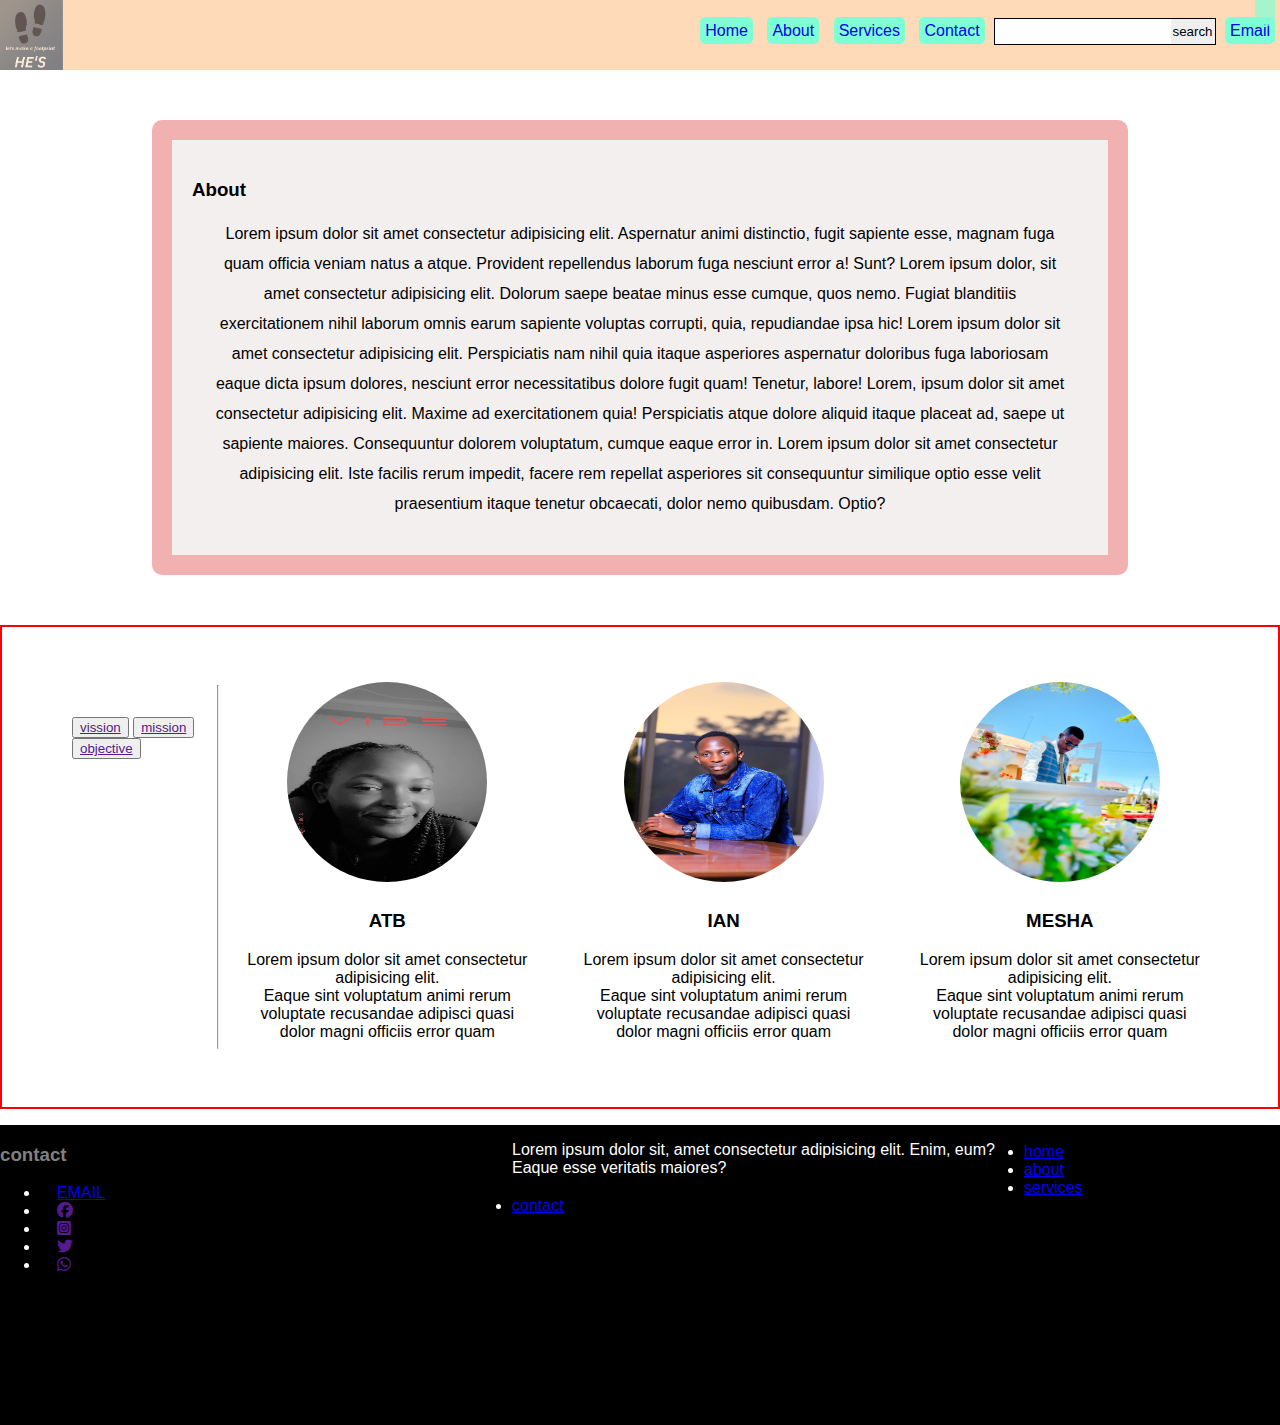
<file: newskills/about.html>
<!DOCTYPE html>
<html lang="en">
<head>
    <meta charset="UTF-8">
    <meta name="viewport" content="width=device-width, initial-scale=1.0">
    <title>footprint</title>
    <link rel="stylesheet" href="css/style.css">
    <link rel="stylesheet" href="https://cdnjs.cloudflare.com/ajax/libs/font-awesome/6.6.0/css/all.min.css">

</head>
<body>
    <nav>
        <a href="akoltinobridget03@gmail.com"><img src="images/logo.png" alt="my logo" title="its me atb"></a>
        <br>
        <a href="index.html">home</a>
        <a href="#">about</a>
        <a href="services.html">services</a>
        <a href="contact.html">contact</a>

         <input type="text" class="search-input">
        <button class="search-button">search</button>
        <a href="2300900107@gmail.com" target="_self" title="this is my email credentials">email</a>


    </nav>
    <div class="about">
        <h3 class="h1">About</h3>
        <div class="about-p">
            <p>
                Lorem ipsum dolor sit amet consectetur adipisicing elit. Aspernatur animi distinctio, fugit sapiente esse, magnam fuga quam officia veniam natus a atque. Provident repellendus laborum fuga nesciunt error a! Sunt?
                Lorem ipsum dolor, sit amet consectetur adipisicing elit. Dolorum saepe beatae minus esse cumque, quos nemo. Fugiat blanditiis exercitationem nihil laborum omnis earum sapiente voluptas corrupti, quia, repudiandae ipsa hic!
                Lorem ipsum dolor sit amet consectetur adipisicing elit.  Perspiciatis nam nihil quia itaque asperiores aspernatur doloribus fuga laboriosam eaque dicta ipsum dolores, nesciunt error necessitatibus dolore fugit quam! Tenetur, labore!
                Lorem, ipsum dolor sit amet consectetur adipisicing elit. Maxime ad exercitationem quia! Perspiciatis atque dolore aliquid itaque placeat ad, saepe ut sapiente maiores. Consequuntur dolorem voluptatum, cumque eaque error in.
                Lorem ipsum dolor sit amet consectetur adipisicing elit. Iste facilis rerum impedit, facere rem repellat asperiores sit consequuntur similique optio esse velit praesentium itaque tenetur obcaecati, dolor nemo quibusdam. Optio?
            </p>
        </div>
    </div>
    <div class="team">
        <div class="link">
                <button class="buttons"><a href="">vission</a></button>
                <button class="buttons"><a href="">mission</a></button>
                <button class="buttons"><a href="">objective</a></button>
        </div>
        <hr>
        <div class="atb">
                <img src="images/3.jpg" alt="">
                <h3>ATB</h3>
                <p>Lorem ipsum dolor sit amet consectetur adipisicing elit. <br> Eaque sint voluptatum animi rerum voluptate recusandae adipisci quasi <br> dolor magni officiis error quam</p>
        </div>
        <div class="ian">
                <img src="images/ian.jpg" alt="">
                <h3>IAN</h3>
                <p>Lorem ipsum dolor sit amet consectetur adipisicing elit. <br> Eaque sint voluptatum animi rerum voluptate recusandae adipisci quasi <br> dolor magni officiis error quam</p>
        </div>
        <div class="mesha">
                <img src="images/mesha.jpg" alt="">
                <h3>MESHA</h3>
                <p>Lorem ipsum dolor sit amet consectetur adipisicing elit. <br> Eaque sint voluptatum animi rerum voluptate recusandae adipisci quasi <br> dolor magni officiis error quam</p>
        </div>
    </div>
    <div class="footer">
        <div class="column5">
            <h3>contact</h3>
            <ul>
                <li><a href="mailto:akoltinobridget03@gmail.com">EMAIL</a></li>
                <li><a href=""><i class="fa-brands fa-facebook"></i></a></li>
                <li><a href=""><i class="fa-brands fa-square-instagram"></i></a></li>
                <li><a href=""><i class="fa-brands fa-twitter"></i></a></li>
                <li><a href=""><i class="fa-brands fa-whatsapp"></i></a></li>

            </ul>

        </div>
        <div class="column5"><p>Lorem ipsum dolor sit, amet consectetur adipisicing elit. Enim, eum? Eaque esse veritatis maiores? </div>
        
    <div>
        <ul>
            <br>
            <li><a href="index.html">home</a></li>
            <li><a href="about.html">about</a></li>
            <li><a href="services.html">services</a></li>
            <li><a href="index.html">contact</a></li>

        </ul>
    </div>
</div>

    
</body>
</html>
</file>
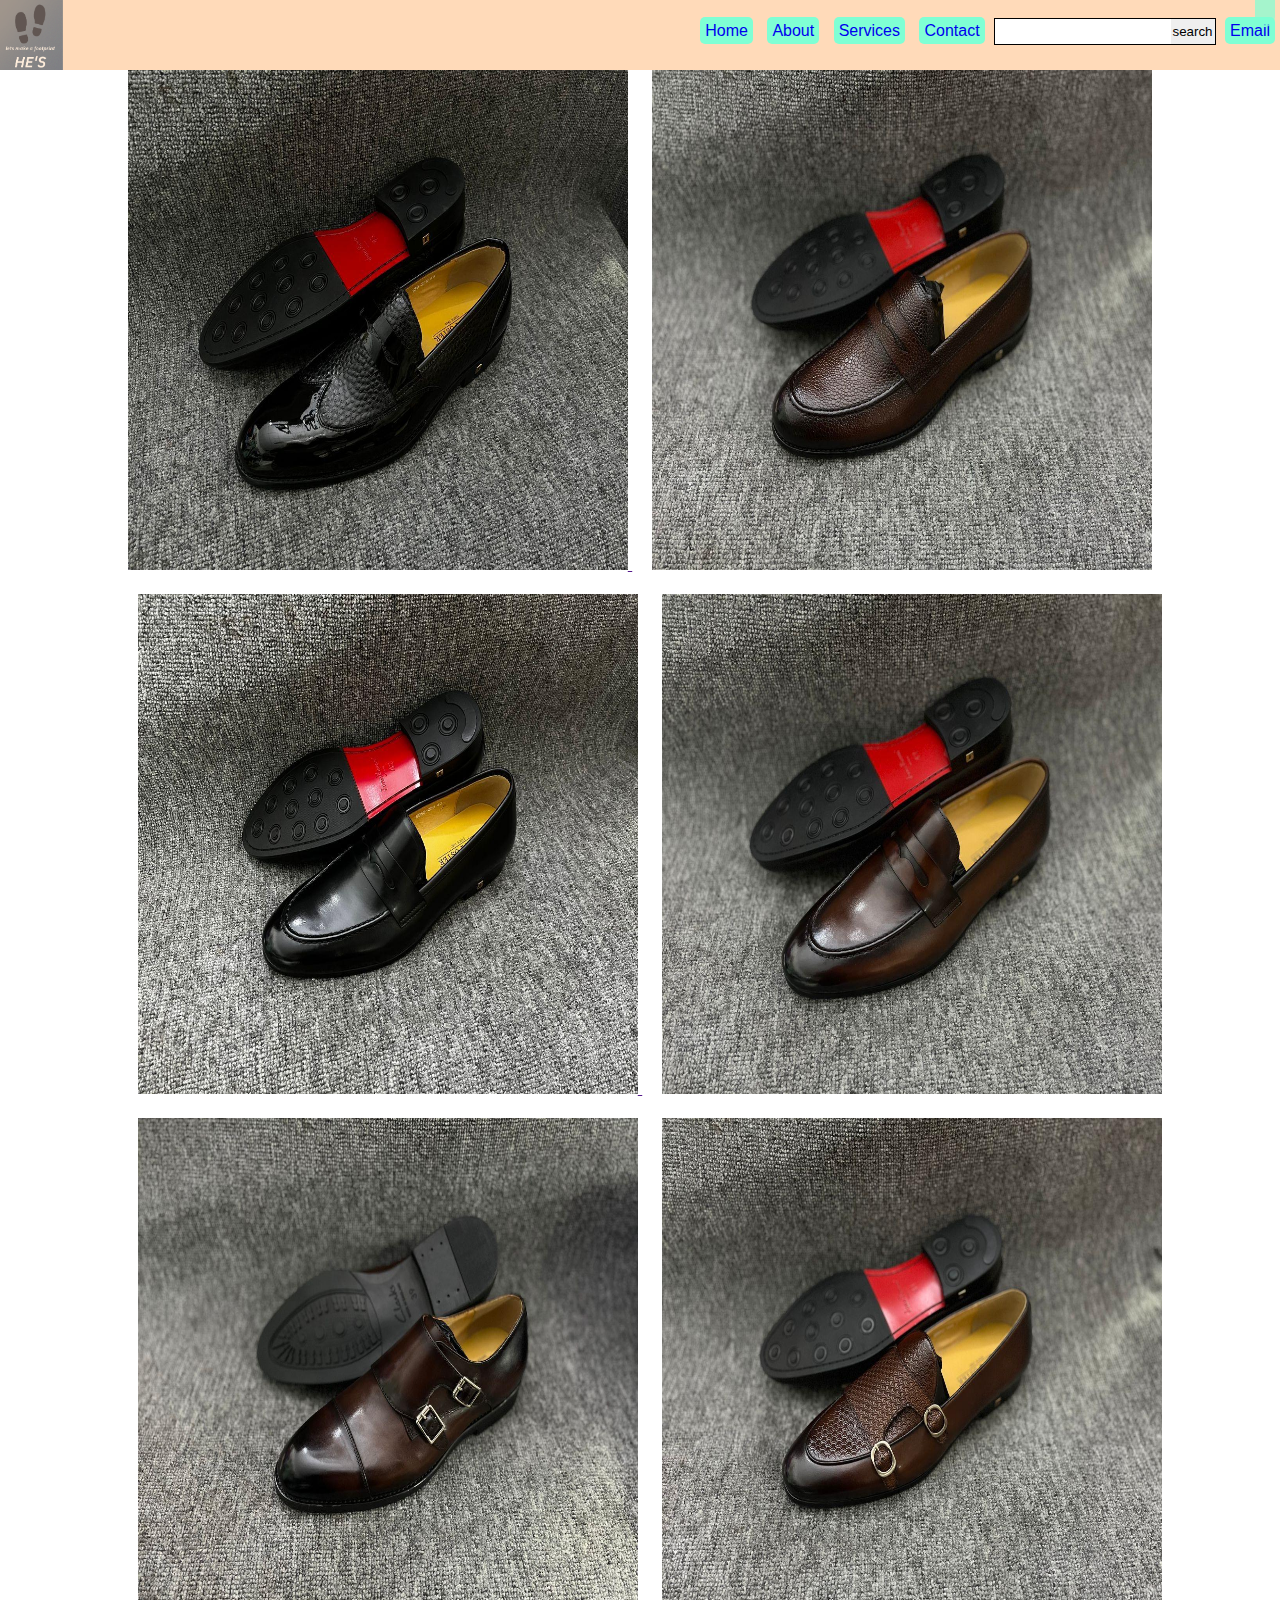
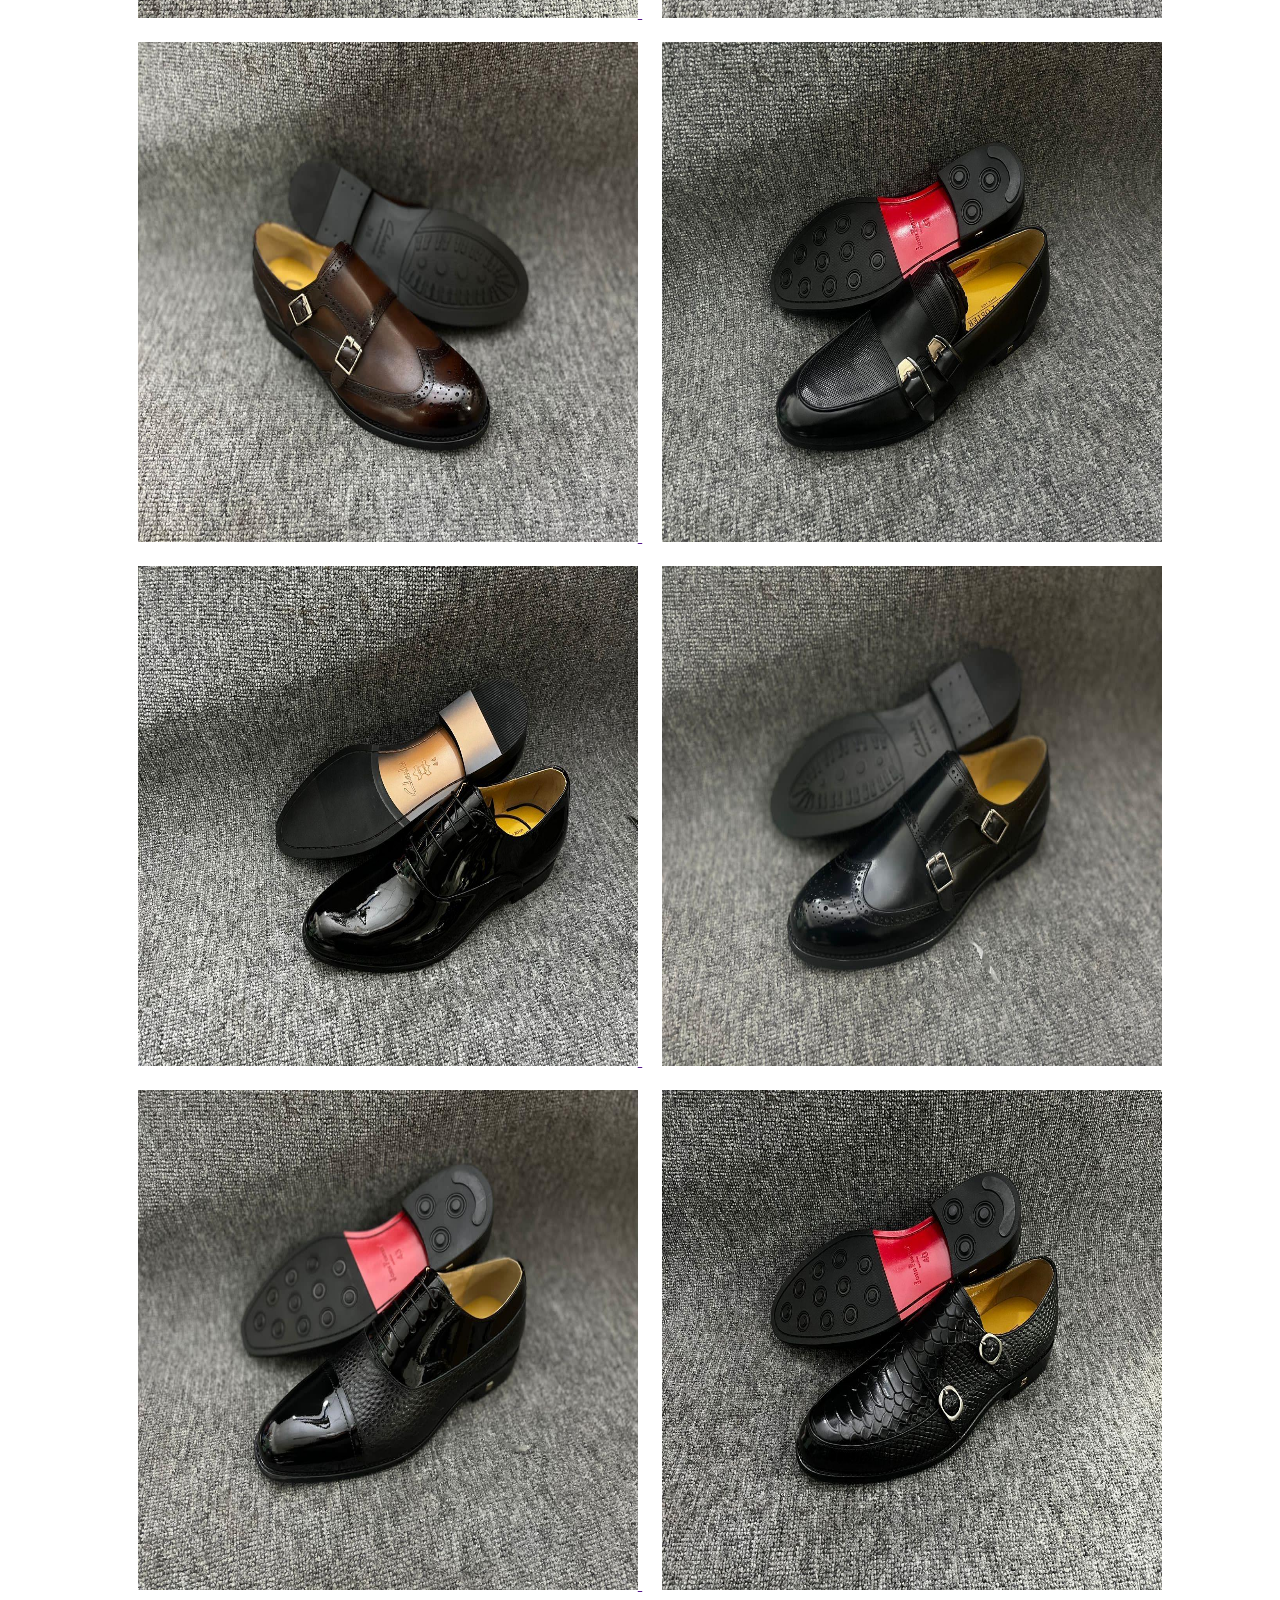
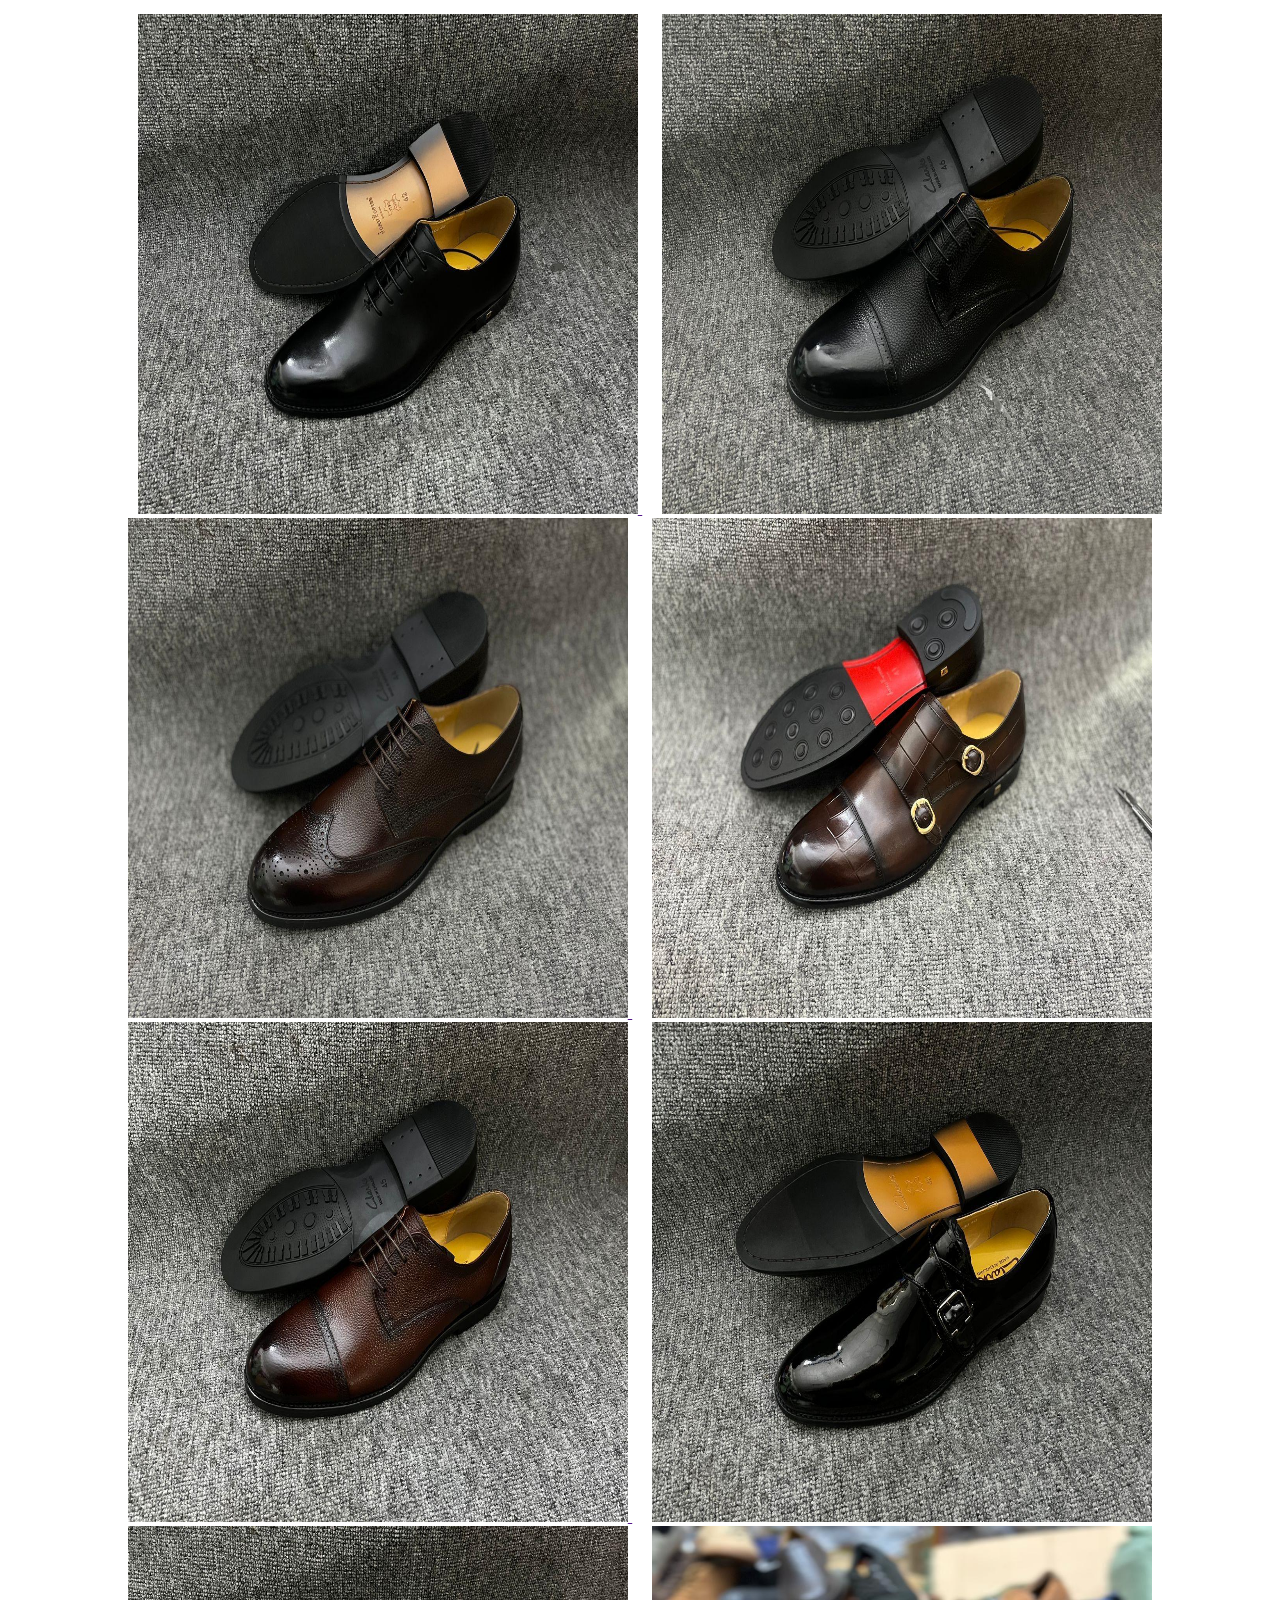
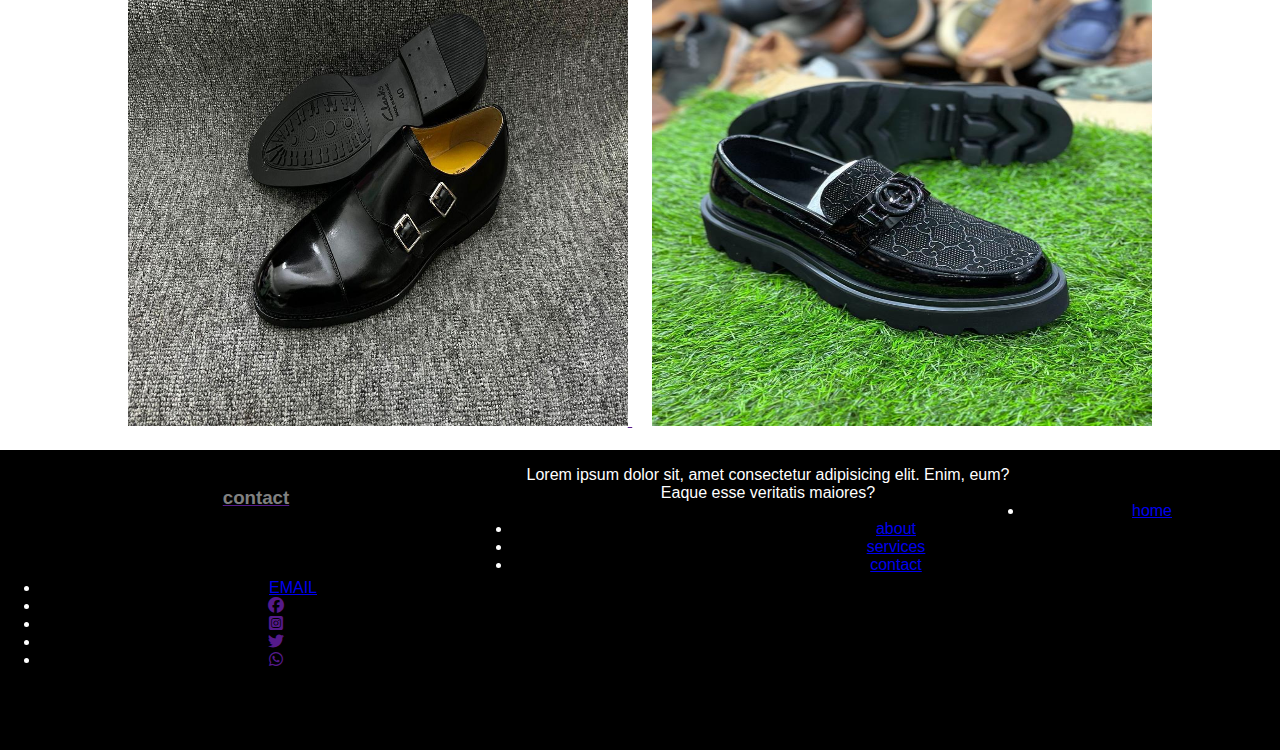
<file: newskills/male.html>
<!DOCTYPE html>
<html lang="en">
<head>
    <meta charset="UTF-8">
    <meta name="viewport" content="width=device-width, initial-scale=1.0">
    <title>footprint</title>
    <link rel="stylesheet" href="css/style.css">
    <link rel="stylesheet" href="https://cdnjs.cloudflare.com/ajax/libs/font-awesome/6.6.0/css/all.min.css">

</head>
<body>
    <nav>
        <a href="akoltinobridget03@gmail.com"><img src="images/logo.png" alt="my logo" title="its me atb"></a>
        <br>
        <a href="index.html">home</a>
        <a href="about.html">about</a>
        <a href="#">services</a>
        <a href="contact.html">contact</a>

         <input type="text" class="search-input">
        <button class="search-button">search</button>
        <a href="2300900107@gmail.com" target="_self" title="this is my email credentials">email</a>


    </nav>
    
    <div class="shoe-sample">
        <div>
            <a href=""><img src="images/11.jpg" height="500px" width="500px"title="men shoe collection">
            <a href=""><img src="images/23.jpg" height="500px" width="500px"title="female shoe  collection">
        </div>
        <div>
            <a href=""><img src="images/13.jpg" height="500px" width="500px"title="men fashion">
            <a href=""><img src="images/14.jpg" height="500px" width="500px"title="fitness options">
        </div>
        <div>
            <a href=""><img src="images/15.jpg" height="500px" width="500px"title="men shoe collection">
            <a href=""><img src="images/16.jpg" height="500px" width="500px"title="female shoe  collection">
        </div>
        <div>
            <a href=""><img src="images/17.jpg" height="500px" width="500px"title="men fashion">
            <a href=""><img src="images/18.jpg" height="500px" width="500px"title="fitness options">
        </div> <div>
            <a href=""><img src="images/19.jpg" height="500px" width="500px"title="men shoe collection">
            <a href=""><img src="images/20.jpg" height="500px" width="500px"title="female shoe  collection">
        </div>
        <div>
            <a href=""><img src="images/21.jpg" height="500px" width="500px"title="men fashion">
            <a href=""><img src="images/22.jpg" height="500px" width="500px"title="fitness options">
        </div>
        <div>
            <a href=""><img src="images/24.jpg" height="500px" width="500px"title="men shoe collection">
            <a href=""><img src="images/25.jpg" height="500px" width="500px"title="female shoe  collection">
        </di<div>
            <a href=""><img src="images/26.jpg" height="500px" width="500px"title="men shoe collection">
            <a href=""><img src="images/27.jpg" height="500px" width="500px"title="female shoe  collection">
        </di<div>
            <a href=""><img src="images/28.jpg" height="500px" width="500px"title="men shoe collection">
            <a href=""><img src="images/29.jpg" height="500px" width="500px"title="female shoe  collection">
        </di<div>
            <a href=""><img src="images/30.jpg" height="500px" width="500px"title="men shoe collection">
            <a href=""><img src="images/31.jpg" height="500px" width="500px"title="female shoe  collection">
            </div>

    <div class="footer">
        <div class="column5">
            <h3>contact</h3>
            <ul>
                <li><a href="mailto:akoltinobridget03@gmail.com">EMAIL</a></li>
                <li><a href=""><i class="fa-brands fa-facebook"></i></a></li>
                <li><a href=""><i class="fa-brands fa-square-instagram"></i></a></li>
                <li><a href=""><i class="fa-brands fa-twitter"></i></a></li>
                <li><a href=""><i class="fa-brands fa-whatsapp"></i></a></li>

            </ul>

        </div>
        <div class="column5"><p>Lorem ipsum dolor sit, amet consectetur adipisicing elit. Enim, eum? Eaque esse veritatis maiores? </div>
        
    <div>
        <ul>
            <br>
            <li><a href="index.html">home</a></li>
            <li><a href="about.html">about</a></li>
            <li><a href="services.html">services</a></li>
            <li><a href="index.html">contact</a></li>

        </ul>
    </div>
</div>
    
    
</body>
</html>
</file>
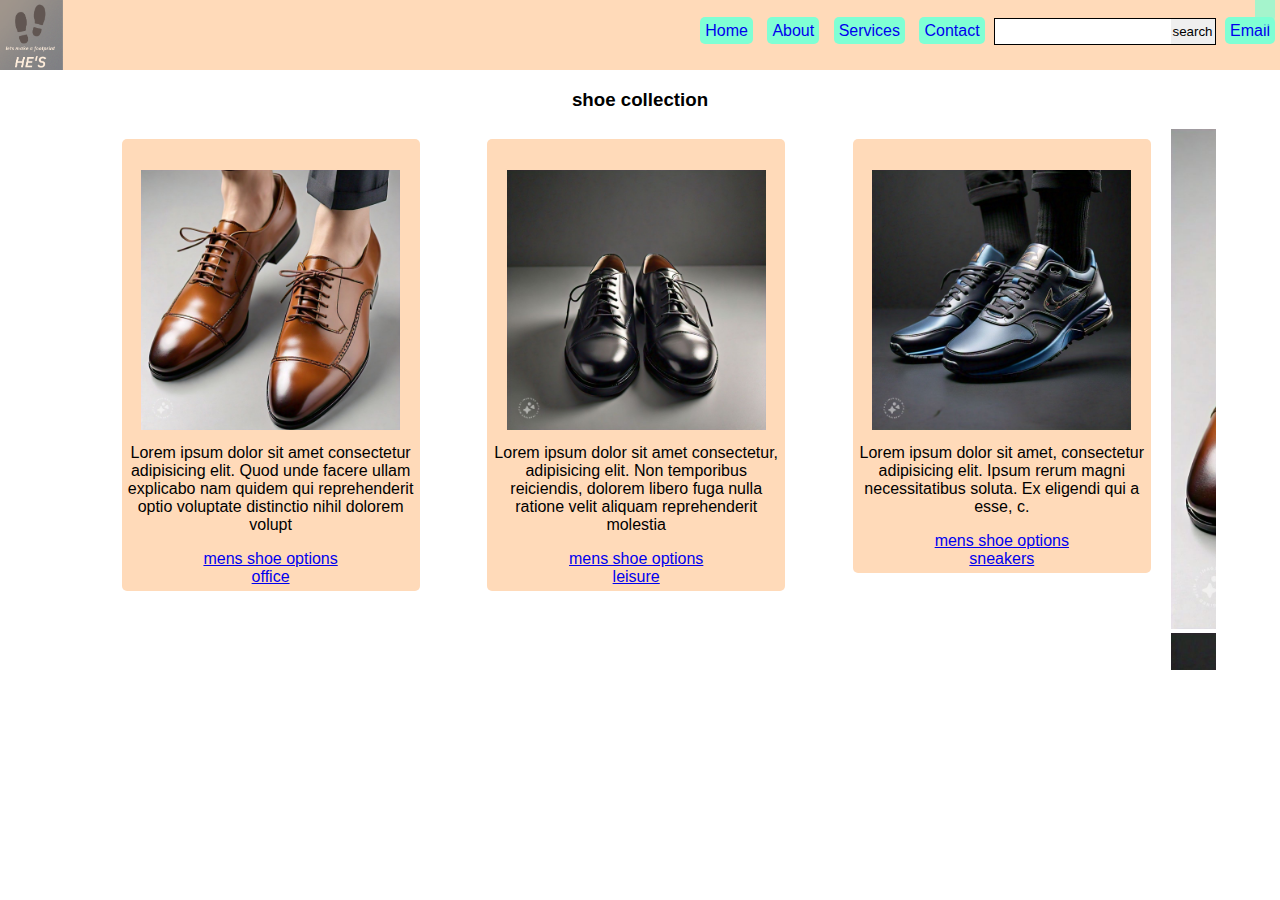
<file: newskills/services.html>
<!DOCTYPE html>
<html lang="en">
<head>
    <meta charset="UTF-8">
    <meta name="viewport" content="width=device-width, initial-scale=1.0">
    <title>footprint</title>
    <link rel="stylesheet" href="css/style.css">
    <link rel="stylesheet" href="https://cdnjs.cloudflare.com/ajax/libs/font-awesome/6.6.0/css/all.min.css">

</head>
<body>
    <nav>
        <a href="akoltinobridget03@gmail.com"><img src="images/logo.png" alt="my logo" title="its me atb"></a>
        <br>
        <a href="index.html">home</a>
        <a href="about.html">about</a>
        <a href="#">services</a>
        <a href="contact.html">contact</a>

         <input type="text" class="search-input">
        <button class="search-button">search</button>
        <a href="2300900107@gmail.com" target="_self" title="this is my email credentials">email</a>


    </nav>
    <div class="services">
        <h3>shoe collection</h3>
        <div class="column1">
            <p><img src="images/1.jpg" alt=""> Lorem ipsum dolor sit amet consectetur adipisicing elit. Quod unde facere ullam explicabo nam quidem qui reprehenderit optio voluptate distinctio nihil dolorem volupt </p>
        <a href="male.html">mens shoe options <br> office</a>
        </div>
        <div class="column1">
            <p><img src="images/4.jpg" alt=""> Lorem ipsum dolor sit amet consectetur, adipisicing elit. Non temporibus reiciendis, dolorem libero fuga nulla ratione velit aliquam reprehenderit molestia</p>
            <a href="steppers.html">mens shoe options<br> leisure</a>

        </div>
        <div class="column1">
            <p><img src="images/5.jpg" alt=""> Lorem ipsum dolor sit amet, consectetur adipisicing elit. Ipsum rerum magni necessitatibus soluta. Ex eligendi qui a esse, c.</p>
            <a href="snaekers.html">mens shoe options<br> sneakers</a>

        </div>
    <div class="shoe-sample">
        <div>
            <a href=""><img src="images/1.jpg" height="500px" width="500px"title="men shoe collection">
            <a href=""><img src="images/2.jpg" height="500px" width="500px"title="female shoe  collection">
        </div>
        <div>
            <a href=""><img src="images/4.jpg" height="500px" width="500px"title="men fashion">
            <a href=""><img src="images/5.jpg" height="500px" width="500px"title="fitness options">
        </div>
    </div>
    <div class="footer">
        <div class="column5">
            <h3>contact</h3>
            <ul>
                <li><a href="mailto:akoltinobridget03@gmail.com">EMAIL</a></li>
                <li><a href=""><i class="fa-brands fa-facebook"></i></a></li>
                <li><a href=""><i class="fa-brands fa-square-instagram"></i></a></li>
                <li><a href=""><i class="fa-brands fa-twitter"></i></a></li>
                <li><a href=""><i class="fa-brands fa-whatsapp"></i></a></li>

            </ul>

        </div>
        <div class="column5"><p>Lorem ipsum dolor sit, amet consectetur adipisicing elit. Enim, eum? Eaque esse veritatis maiores? </div>
        
    <div>
        <ul>
            <br>
            <li><a href="index.html">home</a></li>
            <li><a href="about.html">about</a></li>
            <li><a href="services.html">services</a></li>
            <li><a href="index.html">contact</a></li>

        </ul>
    </div>
</div>
    
    
</body>
</html>
</file>
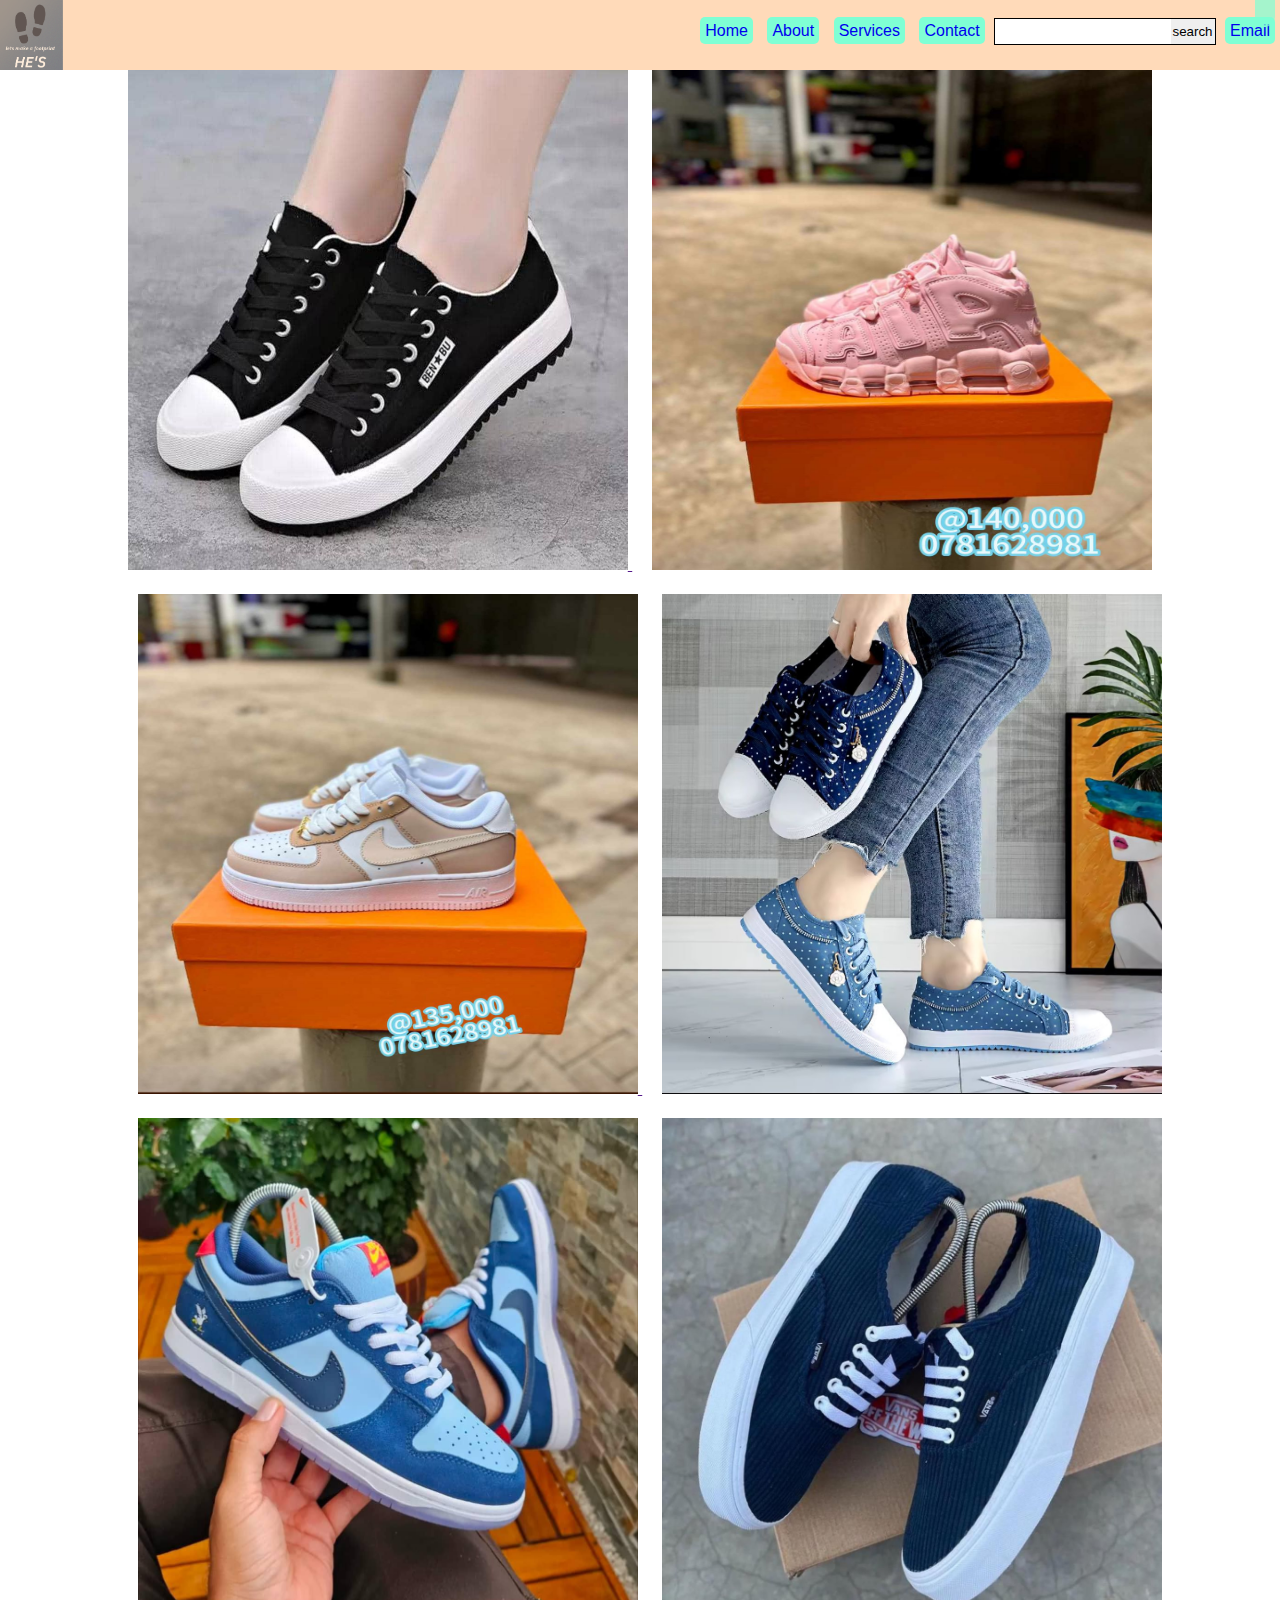
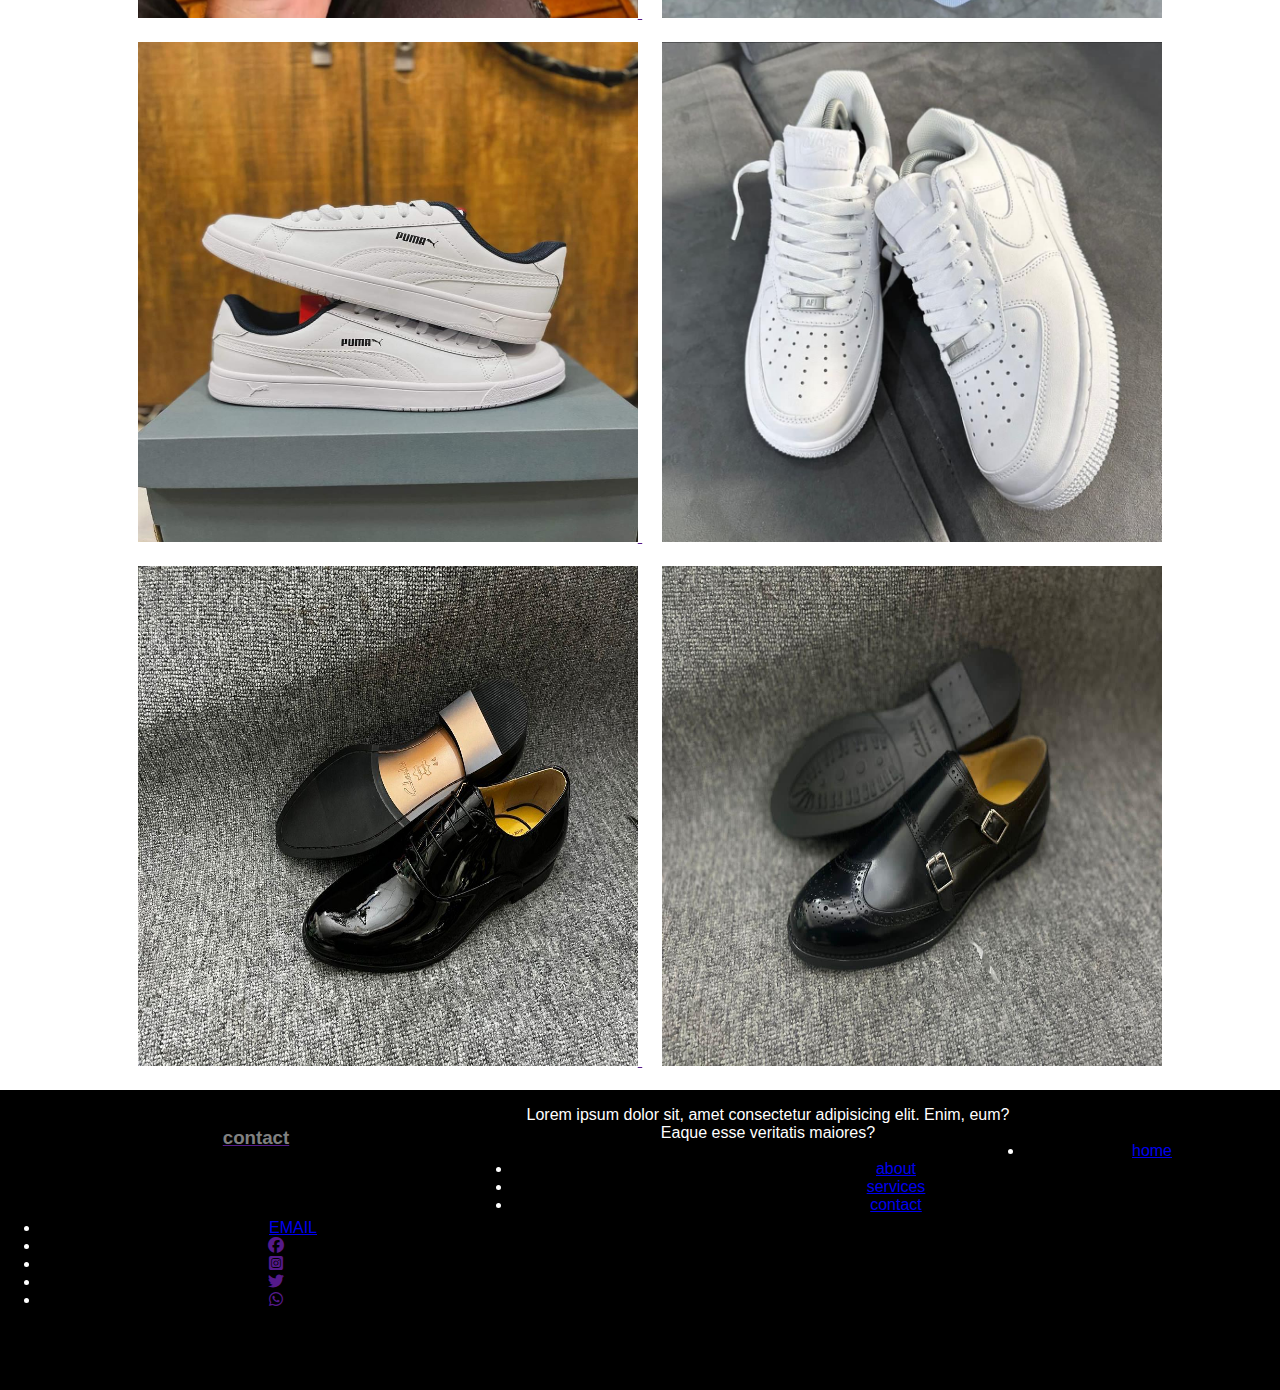
<file: newskills/snaekers.html>
<!DOCTYPE html>
<html lang="en">
<head>
    <meta charset="UTF-8">
    <meta name="viewport" content="width=device-width, initial-scale=1.0">
    <title>footprint</title>
    <link rel="stylesheet" href="css/style.css">
    <link rel="stylesheet" href="https://cdnjs.cloudflare.com/ajax/libs/font-awesome/6.6.0/css/all.min.css">

</head>
<body>
    <nav>
        <a href="akoltinobridget03@gmail.com"><img src="images/logo.png" alt="my logo" title="its me atb"></a>
        <br>
        <a href="index.html">home</a>
        <a href="about.html">about</a>
        <a href="#">services</a>
        <a href="contact.html">contact</a>

         <input type="text" class="search-input">
        <button class="search-button">search</button>
        <a href="2300900107@gmail.com" target="_self" title="this is my email credentials">email</a>


    </nav>
    
    <div class="shoe-sample">
        <div>
            <a href=""><img src="images/01.jpg" height="500px" width="500px"title="men shoe collection">
            <a href=""><img src="images/02.jpg" height="500px" width="500px"title="female shoe  collection">
        </div>
        <div>
            <a href=""><img src="images/03.jpg" height="500px" width="500px"title="men fashion">
            <a href=""><img src="images/04.jpg" height="500px" width="500px"title="fitness options">
        </div>
        <div>
            <a href=""><img src="images/05.jpg" height="500px" width="500px"title="men shoe collection">
            <a href=""><img src="images/06.jpg" height="500px" width="500px"title="female shoe  collection">
        </div>
        <div>
            <a href=""><img src="images/07.jpg" height="500px" width="500px"title="men fashion">
            <a href=""><img src="images/08.jpg" height="500px" width="500px"title="fitness options">
        </div> <div>
            <a href=""><img src="images/19.jpg" height="500px" width="500px"title="men shoe collection">
            <a href=""><img src="images/20.jpg" height="500px" width="500px"title="female shoe  collection">
        </div>
       

    <div class="footer">
        <div class="column5">
            <h3>contact</h3>
            <ul>
                <li><a href="mailto:akoltinobridget03@gmail.com">EMAIL</a></li>
                <li><a href=""><i class="fa-brands fa-facebook"></i></a></li>
                <li><a href=""><i class="fa-brands fa-square-instagram"></i></a></li>
                <li><a href=""><i class="fa-brands fa-twitter"></i></a></li>
                <li><a href=""><i class="fa-brands fa-whatsapp"></i></a></li>

            </ul>

        </div>
        <div class="column5"><p>Lorem ipsum dolor sit, amet consectetur adipisicing elit. Enim, eum? Eaque esse veritatis maiores? </div>
        
    <div>
        <ul>
            <br>
            <li><a href="index.html">home</a></li>
            <li><a href="about.html">about</a></li>
            <li><a href="services.html">services</a></li>
            <li><a href="index.html">contact</a></li>

        </ul>
    </div>
</div>
    
    
</body>
</html>
</file>
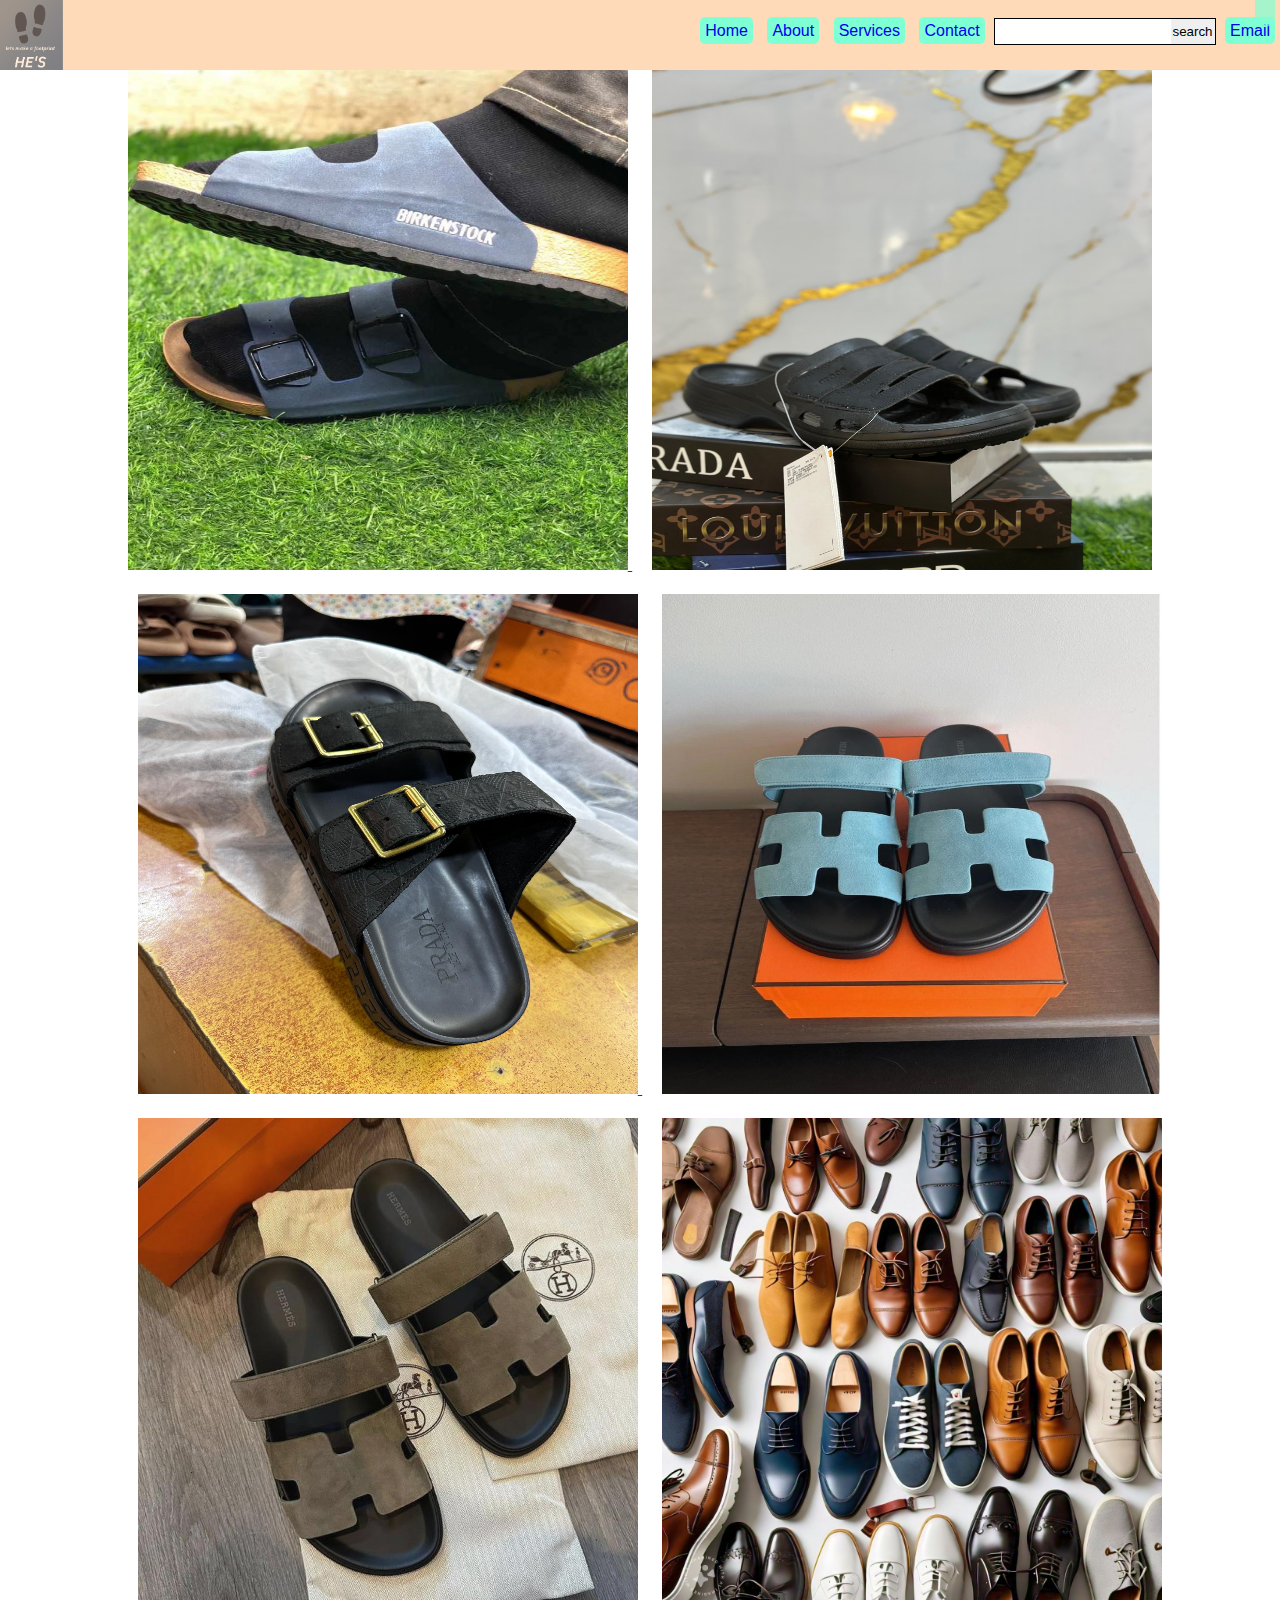
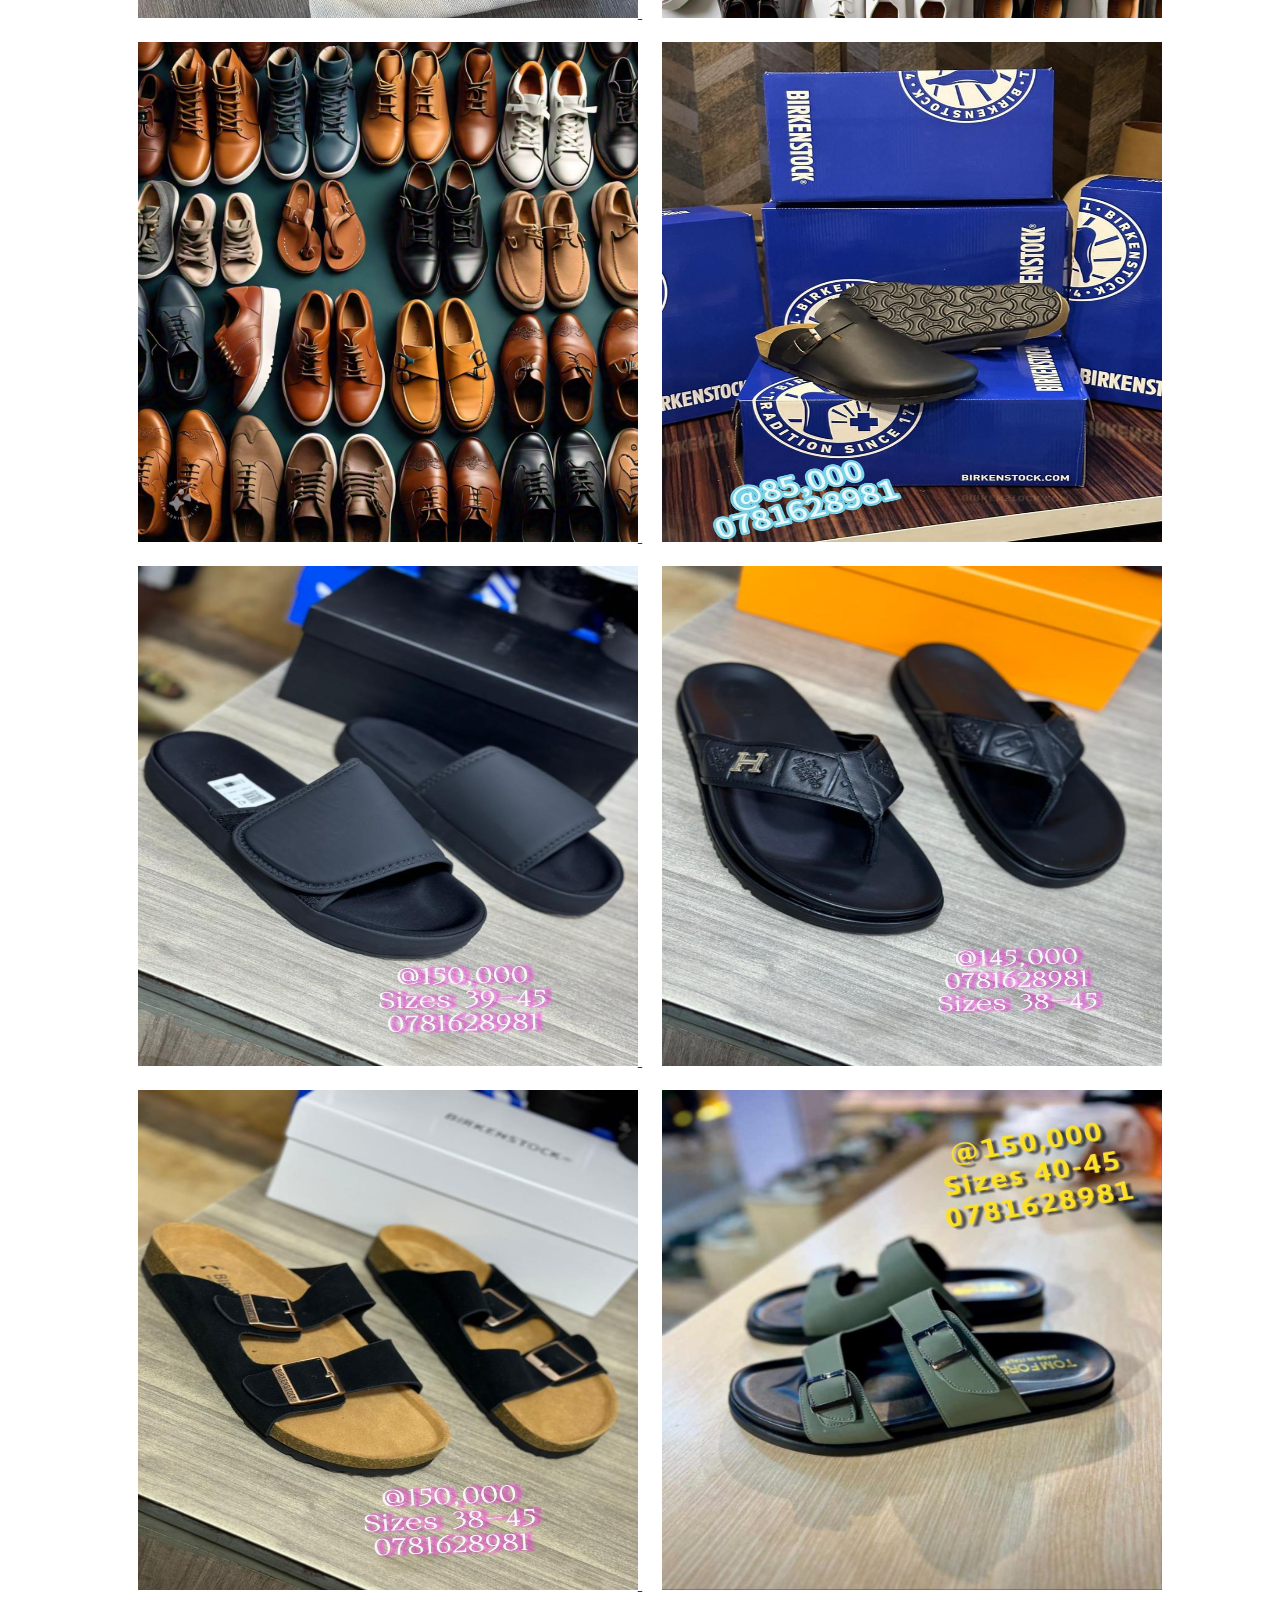
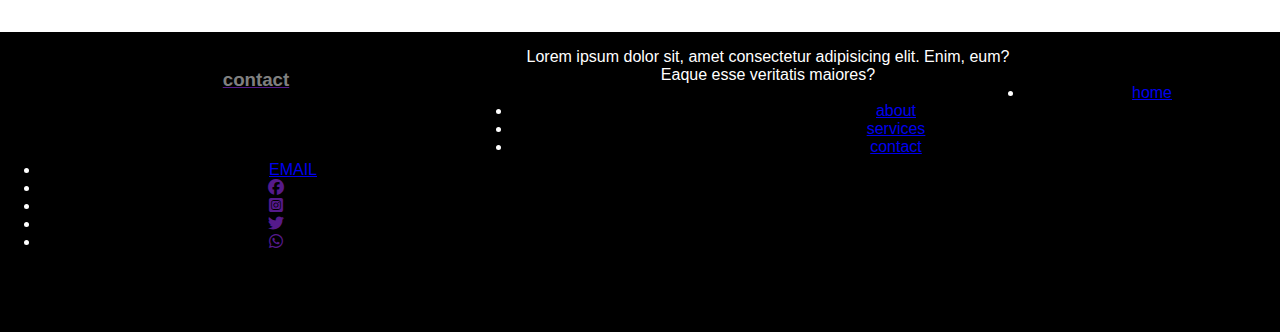
<file: newskills/steppers.html>
<!DOCTYPE html>
<html lang="en">
<head>
    <meta charset="UTF-8">
    <meta name="viewport" content="width=device-width, initial-scale=1.0">
    <title>footprint</title>
    <link rel="stylesheet" href="css/style.css">
    <link rel="stylesheet" href="https://cdnjs.cloudflare.com/ajax/libs/font-awesome/6.6.0/css/all.min.css">

</head>
<body>
    <nav>
        <a href="akoltinobridget03@gmail.com"><img src="images/logo.png" alt="my logo" title="its me atb"></a>
        <br>
        <a href="index.html">home</a>
        <a href="about.html">about</a>
        <a href="#">services</a>
        <a href="contact.html">contact</a>

         <input type="text" class="search-input">
        <button class="search-button">search</button>
        <a href="2300900107@gmail.com" target="_self" title="this is my email credentials">email</a>


    </nav>
    
    <div class="shoe-sample">
        <div>
            <a href=""><img src="images/a.jpg" height="500px" width="500px"title="men shoe collection">
            <a href=""><img src="images/36.jpg" height="500px" width="500px"title="female shoe  collection">
        </div>
        <div>
            <a href=""><img src="images/37.jpg" height="500px" width="500px"title="men fashion">
            <a href=""><img src="images/38.jpg" height="500px" width="500px"title="fitness options">
        </div>
        <div>
            <a href=""><img src="images/39.jpg" height="500px" width="500px"title="men shoe collection">
            <a href=""><img src="images/40.jpg" height="500px" width="500px"title="female shoe  collection">
        </div>
        <div>
            <a href=""><img src="images/41.jpg" height="500px" width="500px"title="men fashion">
            <a href=""><img src="images/f.jpg" height="500px" width="500px"title="fitness options">
        </div> <div>
            <a href=""><img src="images/e.jpg" height="500px" width="500px"title="men shoe collection">
            <a href=""><img src="images/d.jpg" height="500px" width="500px"title="female shoe  collection">
        </div>
        <div>
            <a href=""><img src="images/c.jpg" height="500px" width="500px"title="men fashion">
            <a href=""><img src="images/b.jpg" height="500px" width="500px"title="fitness options">
        </div>
        <div>
       

    <div class="footer">
        <div class="column5">
            <h3>contact</h3>
            <ul>
                <li><a href="mailto:akoltinobridget03@gmail.com">EMAIL</a></li>
                <li><a href=""><i class="fa-brands fa-facebook"></i></a></li>
                <li><a href=""><i class="fa-brands fa-square-instagram"></i></a></li>
                <li><a href=""><i class="fa-brands fa-twitter"></i></a></li>
                <li><a href=""><i class="fa-brands fa-whatsapp"></i></a></li>

            </ul>

        </div>
        <div class="column5"><p>Lorem ipsum dolor sit, amet consectetur adipisicing elit. Enim, eum? Eaque esse veritatis maiores? </div>
        
    <div>
        <ul>
            <br>
            <li><a href="index.html">home</a></li>
            <li><a href="about.html">about</a></li>
            <li><a href="services.html">services</a></li>
            <li><a href="index.html">contact</a></li>

        </ul>
    </div>
</div>
    
    
</body>
</html>
</file>
<file: newskills/css/style.css>
body{
    margin: 0;
    padding: 0;
    font-family: sans-serif, roboto, Arial;
}
nav{
    height: 70px;
    text-align: right;
    background-color: peachpuff;
    position: relative;
}
nav a{
    margin: 5px;
    padding: 5px;
    text-decoration: none;
    text-transform: capitalize;
    background-color: aquamarine;
    border-radius: 5px;
    transition: 0.5s;
}
nav a img{
    height: 100%;
    position: absolute;
    left: 0;
    background-color: none;
}
.search-input{
    padding: 5px 2px;
    border: 1px solid black;
    border-right: none;
}
.search-button{
    padding: 5px 2px;
    border: 1px solid black;
    border-radius: 0px;
    border-left: none;
    margin-left: -10px;
}
nav a:hover{
    color: black;
    opacity: 0.7;
    padding: 10px;
    background-color: aquamarine;
    border-radius: 10px;
}
nav a:active{
    opacity: 0.3;
}
.banner{
    height: 800px;
    background: linear-gradient(rgba(61, 60, 60, 0.82),rgba(35, 35, 35, 0.775)),url(../images/1.jpg);
    background-repeat: no-repeat;
    background-size: cover;
    text-align:center ;
    font-weight: bold;
    font-size: 25px;
}
.banner h3{
    font-size: 30px;
    text-transform: capitalize;
    color: whitesmoke;
}
.banner button{
    background-color: teal;
    margin: 10px;
    padding: 10px;
    border-radius: 5px 7px;
    text-transform: capitalize;
}
.about
{   display: block;
    background-color: rgb(244, 239, 239);
    padding: 20px;
    border: 20px solid rgb(242, 177, 177);
    border-radius: 10px;
    margin: 50px auto;
    justify-content: center;
    width: 70%;
   
    
   
}
.about-p p
{
   padding: 0px 20px;
    
    text-align: center;
    
    line-height: 30px;
}
.team img
{
 width: 200px;
 height: 200px;
 border: 5px solid white;
 border-radius: 200px;

}
.team
{
    display: flex;
    padding: 50px;
    justify-content: center;
    border: 2px solid red;
}
.atb,.ian,.mesha
{
    text-align: center;
}
.atb p,.ian p,.mesha p
{
    padding: 0px 10px;
}

.column{
    width: 45%;
    float: left;
    margin: 5px;
    padding: 5px;
    border-radius: 5px;
    background: grey;
}





.services{
    height: 600px;
    width: 90%;
    transition: 0.5s;
    overflow: hidden;
    text-align: center;
    margin: 0 auto;
}
.column1{
    margin: 10PX;
    padding: 5PX;
    width: 25%;
    float: left;
    border-radius: 5px;
    background-color: peachpuff;
    overflow: hidden;
    margin-left: 5%;


}
.services h3{
    text-align: center;
}
.column1 img {
    margin: 5px;
    padding: 5PX;
    height: 5%;
    /* position: top; */
    width: 90%;
}


.login-page{
    height: 300px;
    width: 100%;
    display: flex;
    flex-direction: column;
    align-items: center;
   
}

.login-page input{
    display: block;
}

.login-page h3{
    text-align: center;
}
.tables{
    height: 700px;}
table{
    width: 500px;
    border: 1px solid black;
}

tr{
    border: 1px solid black;  
}
/* shoe-sample */
.shoe-sample{
    display: flex;
    flex-direction: column;
    text-align: center;
}
.shoe-sample a{
    margin: 10px;
}
/* contact us page */
.contact-heading{
    text-align: center;
    /* color: #fff; */
    padding: 0 100px;
    text-decoration: none;
}
.contact-heading h3{
    font-size: 50px;
    text-decoration: none;
     

}
.contact-heading p{
    margin-top: -40px;
}
.icon-1 img{
    width: 50px;
    margin-right: 10px;
    
}
.icons{
    display: flex;
}
.icon-text h3{
    margin: 0px;
    padding: 0px;
    color: black;

}
.icon-text p{
    margin-top: -3px;
}
.contact-sub-container{
    display: flex;
    justify-content: space-between;
    padding: 50px 100px;
}
.contact{
    background-color: antiquewhite;
}
.contact h3,.contact p{
    text-decoration: underline antiquewhite;
    
}
.contact-form{
    background-color: #fff;
    width:40% ;
    padding: 20px 30px;
    border-radius: 5px;
}
.contact-form input{
    width: 100%;
    border: none;
    letter-spacing: 1.5px;
}
.form-button{
    width: 100%;
    padding: 7px;
    background-color: grey;
    border: none;
    font-size: 18px;
    border-radius: 5px;
    margin-top: 10px;
}
 /* footer */



 .footer{
    height: 300px;
    background-color: black;
    color: #fff;
    width: 100%;

}
.column5{
    width: 40%;
    float: left;
    margin: 0 auto;

}
.column5 h3{
    color: grey;
}

.column5 a{
    margin: 10px;
    padding: 7px;
    border-radius: 7px ;
    background-color:none ;
    text-align: center;

}
.link{
    padding: 20px;
    margin: 20px auto;
    text-decoration: none;
}
</file>
